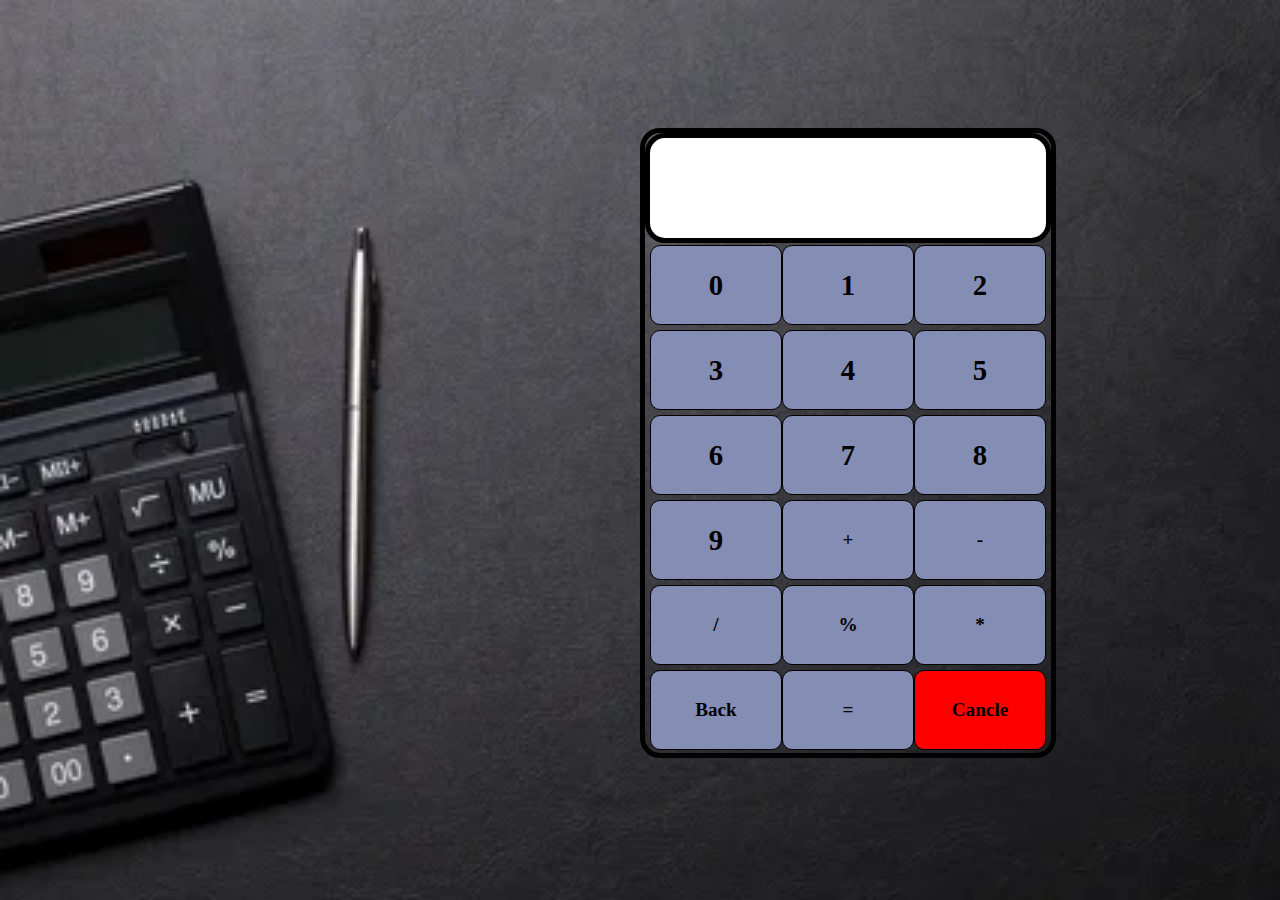
<file: index.html>
<!DOCTYPE html>
<html lang="en">
<head>
    <meta charset="UTF-8">
    <meta http-equiv="X-UA-Compatible" content="IE=edge">
    <meta name="viewport" content="width=device-width, initial-scale=1.0">
    <title>Calculator</title>
    <link rel="stylesheet" href="calculator.css">
</head>
<body>
    <div class="main">
        <div class="container">
            <div class="display">              
            </div>
            <div class="panel">
                <button class="size zero">0</button>
                <button class="size one">1</button>
                <button class="size two">2</button>
                <button class="size three">3</button>
                <button class="size four">4</button>
                <button class="size five">5</button>
                <button class="size six">6</button>
                <button class="size seven">7</button>
                <button class="size eight">8</button>
                <button class="size nine">9</button>
                <button class="size add operator">+</button>
                <button class="size sub operator">-</button>
                <button class="size div operator">/</button>
                <button class="size perc operator">%</button>
                <button class="size multi operator">*</button>
                <button class="size back operator">Back</button>
                <button class="size equal operator">=</button>
                <button class="size cancle">Cancle</button>
            </div>
        </div>
    </div>

    <script>
        let display=document.querySelector(".display")
        let zero=document.querySelector(".zero")
        let one=document.querySelector(".one")
        let two=document.querySelector(".two")
        let three=document.querySelector(".three")
        let four=document.querySelector(".four")
        let five=document.querySelector(".five")
        let six=document.querySelector(".six")
        let seven=document.querySelector(".seven")
        let eight=document.querySelector(".eight")
        let nine=document.querySelector(".nine")
        let add=document.querySelector(".add")
        let sub=document.querySelector(".sub")
        let equal=document.querySelector(".equal")
        let multi=document.querySelector(".multi")
        let div=document.querySelector(".div")
        let cancle=document.querySelector(".cancle")
        let perc=document.querySelector(".perc")
        let back=document.querySelector(".back")

        zero.onclick=function(){
            display.innerText+=Number(zero.innerText)
        }
        one.onclick=function(){
            display.innerText+=Number(one.innerText)
        }
        two.onclick=function(){
            display.innerText+=two.innerText
        }
        three.onclick=function(){
            display.innerText+=three.innerText
        }
        four.onclick=function(){
            display.innerText+=four.innerText
        }
        five.onclick=function(){
            display.innerText+=five.innerText
        }
        six.onclick=function(){
            display.innerText+=six.innerText
        }
        seven.onclick=function(){
            display.innerText+=seven.innerText
        }
        eight.onclick=function(){
            display.innerText+=eight.innerText
        }
        nine.onclick=function(){
            display.innerText+=nine.innerText
        }
        add.onclick=function(){
            display.innerText+=add.innerText
        }
        sub.onclick=function(){
            display.innerText+=sub.innerText
        }
        multi.onclick=function(){
            display.innerText+=multi.innerText
        }
        div.onclick=function(){
            display.innerText+=div.innerText
        }
        perc.onclick=function(){
            display.innerText+=perc.innerText
        }
        cancle.onclick=function(){
            display.innerText=0
        }
        back.onclick=function(){
            display.innerText=display.innerText.slice(0,-1)
        }
        
        equal.onclick=function(){
            try{
                display.innerText=eval(display.innerText)
            }
            catch{
                display.innerText=math()
            }
            function math(){
                return "MathError"

            }
        }

    </script>
    
</body>
</html>
</file>
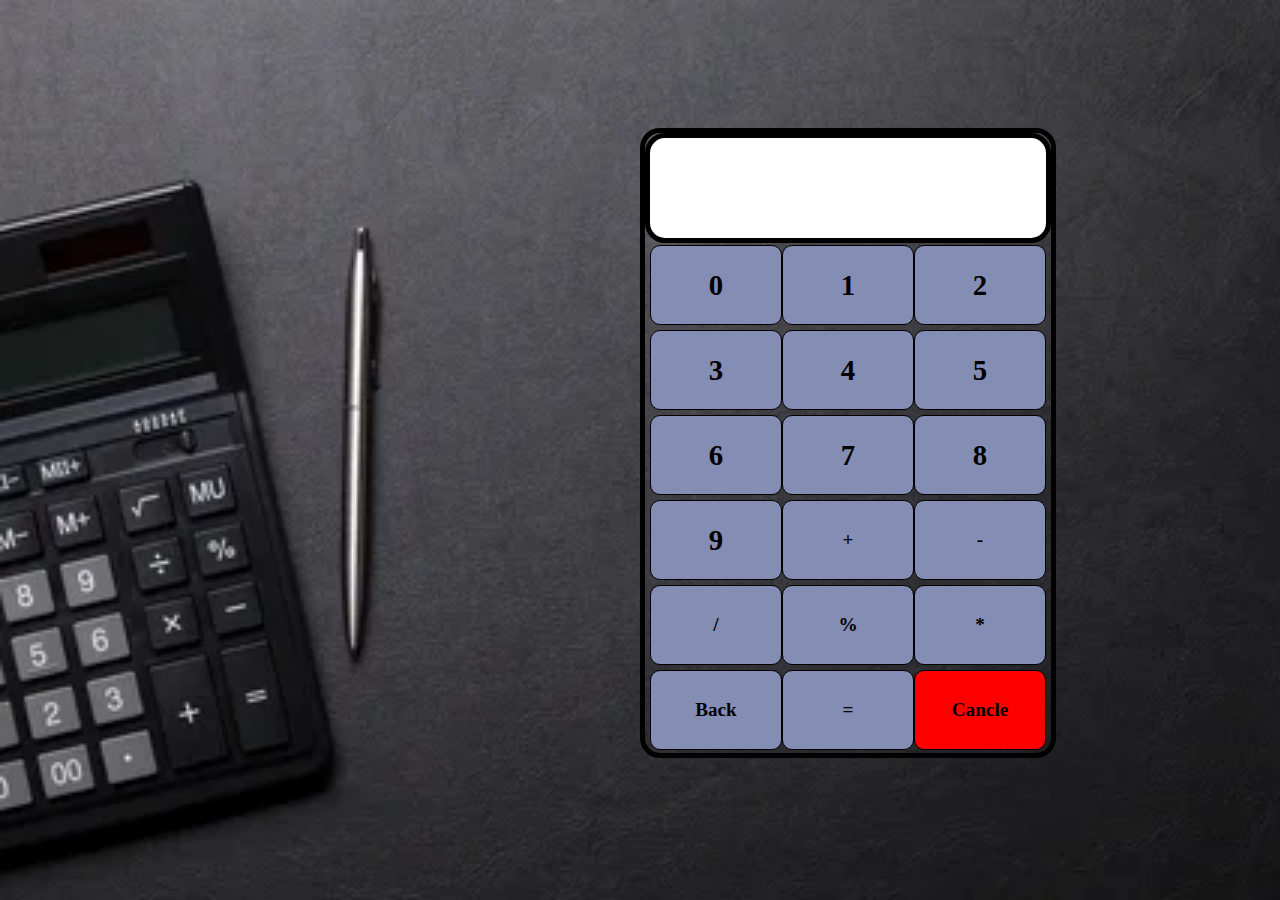
<file: calculator.html>
<!DOCTYPE html>
<html lang="en">
<head>
    <meta charset="UTF-8">
    <meta http-equiv="X-UA-Compatible" content="IE=edge">
    <meta name="viewport" content="width=device-width, initial-scale=1.0">
    <title>Calculator</title>
    <link rel="stylesheet" href="calculator.css">
</head>
<body>
    <div class="main">
        <div class="container">
            <div class="display">              
            </div>
            <div class="panel">
                <button class="size zero">0</button>
                <button class="size one">1</button>
                <button class="size two">2</button>
                <button class="size three">3</button>
                <button class="size four">4</button>
                <button class="size five">5</button>
                <button class="size six">6</button>
                <button class="size seven">7</button>
                <button class="size eight">8</button>
                <button class="size nine">9</button>
                <button class="size add operator">+</button>
                <button class="size sub operator">-</button>
                <button class="size div operator">/</button>
                <button class="size perc operator">%</button>
                <button class="size multi operator">*</button>
                <button class="size back operator">Back</button>
                <button class="size equal operator">=</button>
                <button class="size cancle">Cancle</button>
            </div>
        </div>
    </div>

    <script>
        let display=document.querySelector(".display")
        let zero=document.querySelector(".zero")
        let one=document.querySelector(".one")
        let two=document.querySelector(".two")
        let three=document.querySelector(".three")
        let four=document.querySelector(".four")
        let five=document.querySelector(".five")
        let six=document.querySelector(".six")
        let seven=document.querySelector(".seven")
        let eight=document.querySelector(".eight")
        let nine=document.querySelector(".nine")
        let add=document.querySelector(".add")
        let sub=document.querySelector(".sub")
        let equal=document.querySelector(".equal")
        let multi=document.querySelector(".multi")
        let div=document.querySelector(".div")
        let cancle=document.querySelector(".cancle")
        let perc=document.querySelector(".perc")
        let back=document.querySelector(".back")

        zero.onclick=function(){
            display.innerText+=Number(zero.innerText)
        }
        one.onclick=function(){
            display.innerText+=Number(one.innerText)
        }
        two.onclick=function(){
            display.innerText+=two.innerText
        }
        three.onclick=function(){
            display.innerText+=three.innerText
        }
        four.onclick=function(){
            display.innerText+=four.innerText
        }
        five.onclick=function(){
            display.innerText+=five.innerText
        }
        six.onclick=function(){
            display.innerText+=six.innerText
        }
        seven.onclick=function(){
            display.innerText+=seven.innerText
        }
        eight.onclick=function(){
            display.innerText+=eight.innerText
        }
        nine.onclick=function(){
            display.innerText+=nine.innerText
        }
        add.onclick=function(){
            display.innerText+=add.innerText
        }
        sub.onclick=function(){
            display.innerText+=sub.innerText
        }
        multi.onclick=function(){
            display.innerText+=multi.innerText
        }
        div.onclick=function(){
            display.innerText+=div.innerText
        }
        perc.onclick=function(){
            display.innerText+=perc.innerText
        }
        cancle.onclick=function(){
            display.innerText=0
        }
        back.onclick=function(){
            display.innerText=display.innerText.slice(0,-1)
        }
        
        equal.onclick=function(){
            try{
                display.innerText=eval(display.innerText)
            }
            catch{
                display.innerText=math()
            }
            function math(){
                return "MathError"

            }
        }

    </script>
    
</body>
</html>
</file>
<file: calculator.css>
*{
    padding: 0;
    margin: 0;
}
.main{
    height: 100vh;
    /* background-color: white; */
    box-sizing: border-box;
    /* border:  2px solid black; */
    background-image: url("cal.webp");
    background-repeat: no-repeat;
    background-size: cover;
}
.container{
    height: 620px;
    width: 406px;
    /* background-color: aqua; */
    border: 5px solid black;
    position: relative;
    top: 8em;
    left: 40em;
    border-radius: 20px;
}
.display{
    height: 100px;
    width: 97.5%;
    border: 5px solid black;
    background-color: white;
    display: flex;
    justify-content: center;
    align-items: center;
    font-size: 2rem;
    font-weight:700 ;
    overflow: auto ;
    border-radius: 20px;
    /* background: transparent; */
    position: relative;
    left: 0px;
    
 
}

.panel{
    display: flex;
    flex-wrap: wrap;
    height:510px ;
    width: 100%;
    /* background-color: aqua; */
    border-radius: 20px;
    position: relative;
    top: 2px;
    left:5px


}
.size{
    height: 80px;
    width: 132px;
    border: 1px solid black;
    border-radius: 10px;
    font-family: cursive;
    font-size: 1.8rem;
    font-weight: 800;
    background-color: #848db3;
    color: black;
}
.cancle{
    font-size: 1.2rem;
    font-weight: 800;
    background-color: red;
}
.operator{
    font-size: 1.2rem;
    font-weight: 800;
    
}
.size:hover{
    font-size: 1.8rem;
    background-color: plum;
}
</file>
